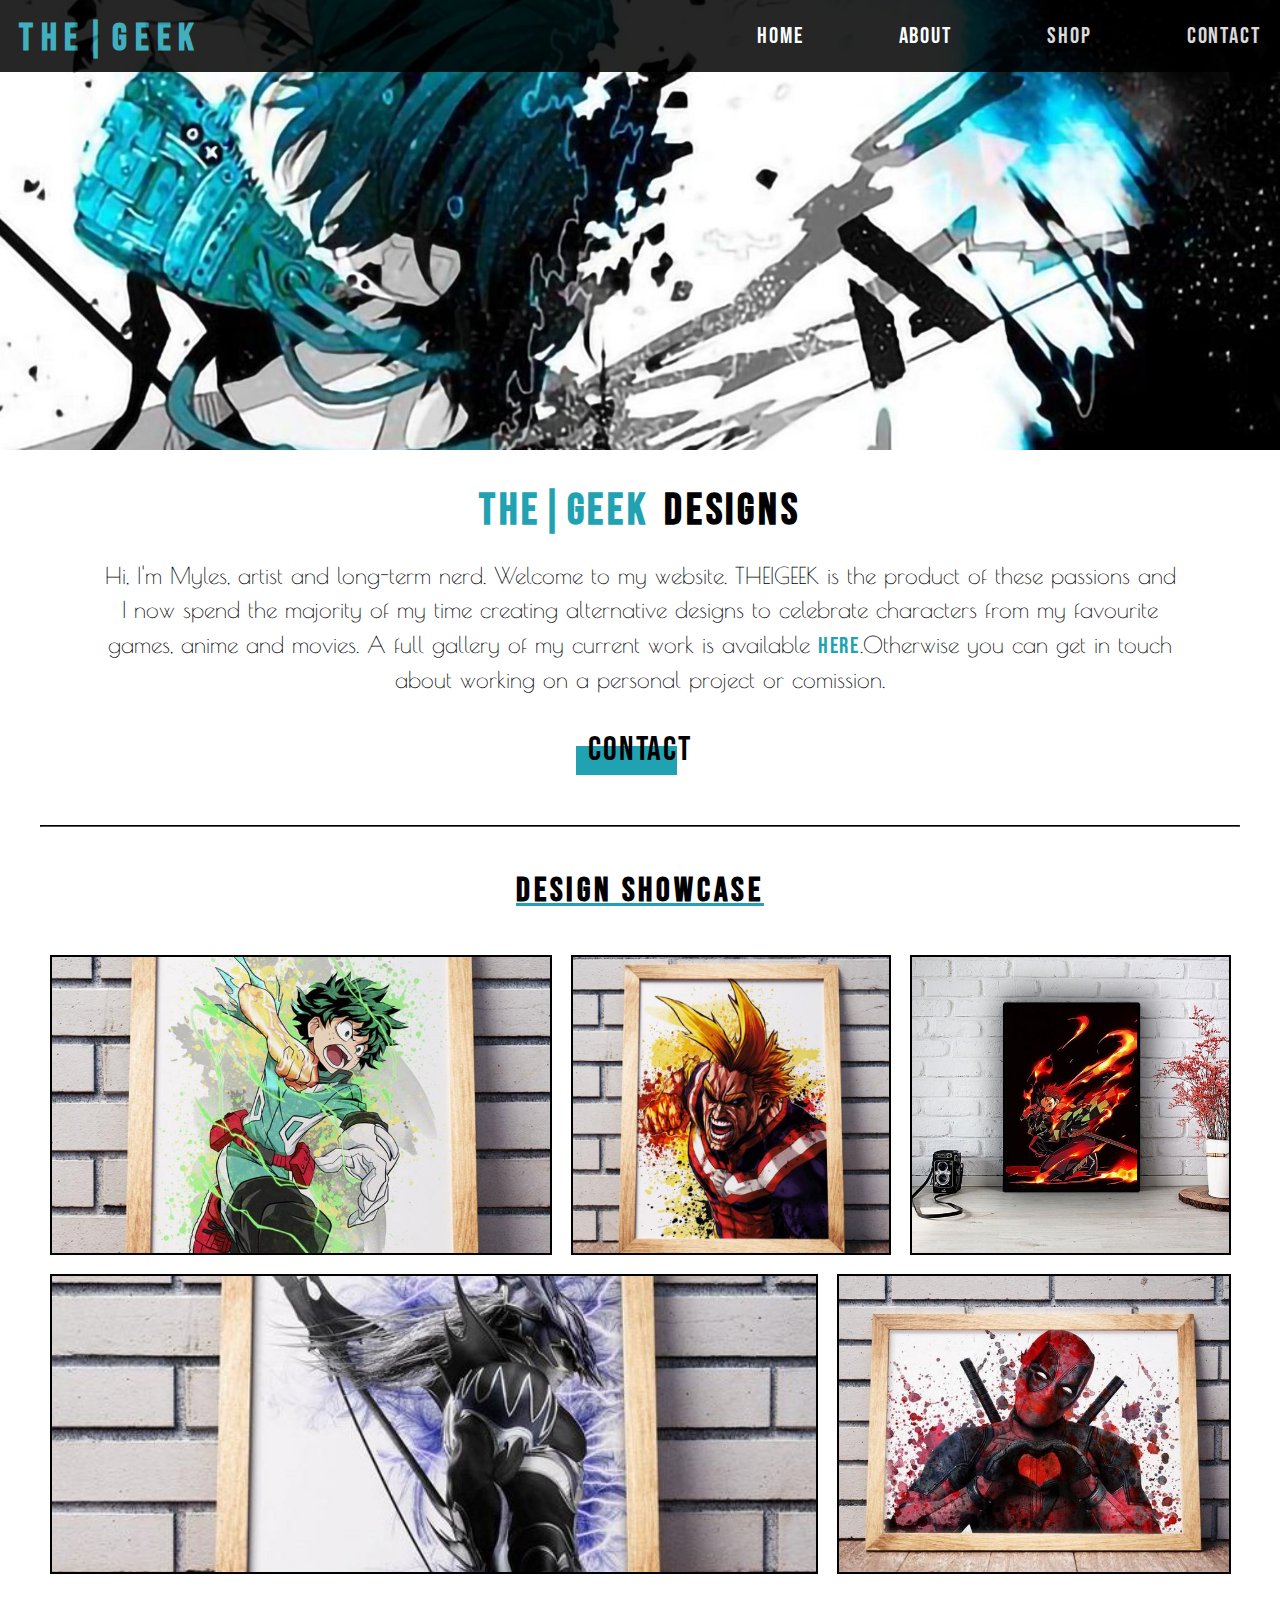
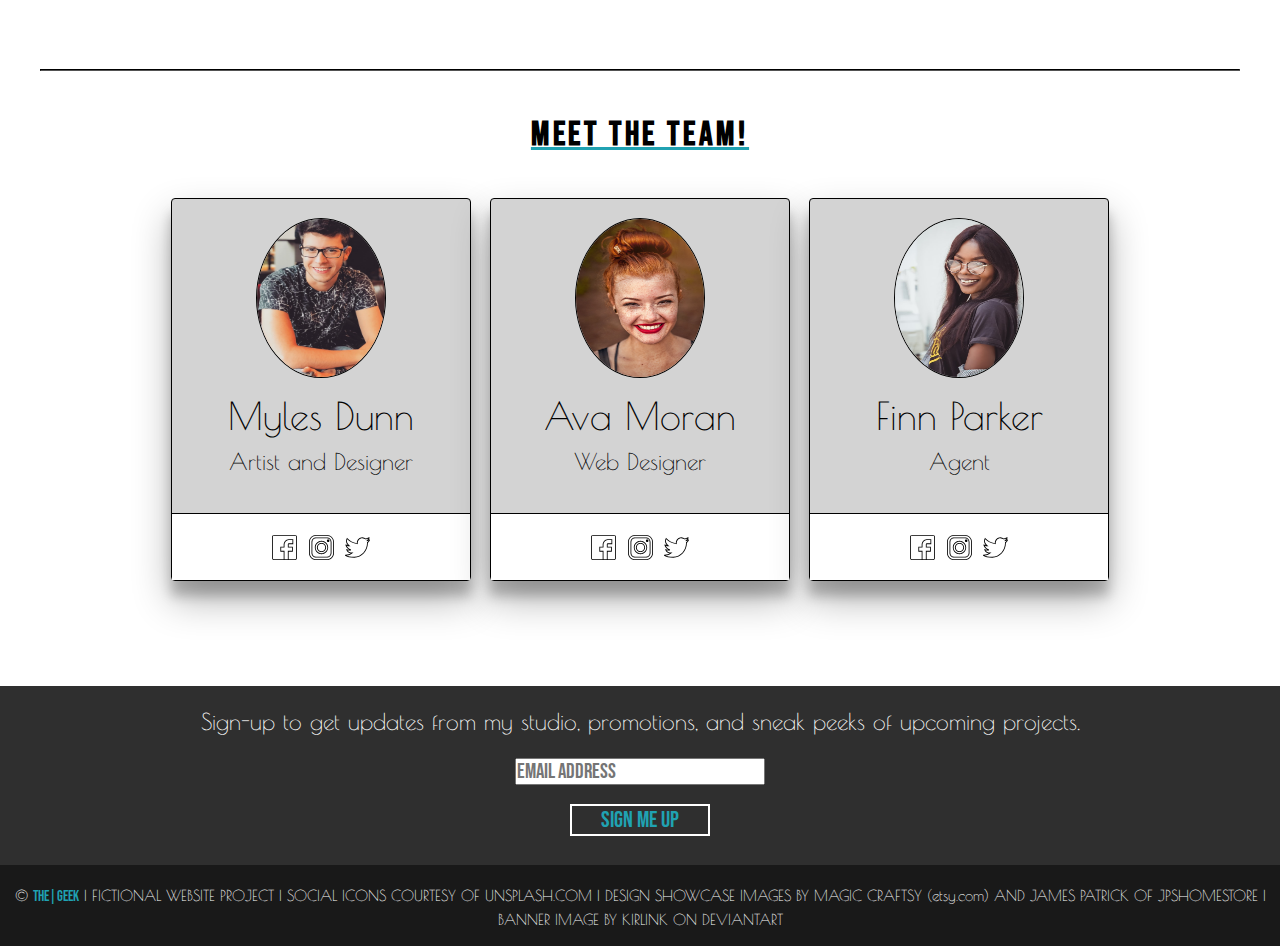
<file: index.html>
<html lang="en">

<head>
    <meta charset="UTF-8">
    <meta name="viewport" content="width=device-width, initial-scale=1.0">
    <title>The|Geek</title>
    <link rel="stylesheet" type="text/css" href="CSS/styles.css">
</head>

<body>
    <header>
        <h6>The|Geek</h6>
        <label for="nav-toggle" class="nav-toggle-label">
            <span></span>
        </label>
        <input class="nav-toggle" id="nav-toggle" type="checkbox" />
        <nav>
            <ul>
                <li><a href="#">Home</a></li>
                <li><a href="#">About</a></li>
                <li><a href="#">Shop</a></li>
                <li><a href="#">Contact</a></li>
            </ul>
        </nav>                   
    </header>

    <div class="banner">
    </div>       

    <main>
        <section class="business-introduction">
            <h1><span>The|Geek</span> Designs</h1>
            <p>Hi, I'm Myles, artist and long-term nerd. Welcome to my website. THE|GEEK is the product of these
                passions and I now spend the majority of my time creating alternative designs to celebrate characters
                from my favourite games, anime and movies. A full gallery of my current work is available <a
                href="#">here</a>.Otherwise you can get in touch about working on a personal project or comission.
            </p>
            <div class="button-wrapper">
                <a href="#"><button class="contact-button">Contact</button></a>
            </div>
        </section>
        <hr />
        <section class="gallery-wrapper">
            <h2>Design Showcase</h2>
            <div class="gallery-rows">
                <article class="images image1">
                    <div class="description desc1">
                        <h4>Anime</h4>
                        <h3>Midoriya Izuku (Deku)-Boku no Hīrō Akademia</h3>
                    </div>
                </article>

                <article class="images image2">
                    <div class="description desc2">
                        <h4>Anime</h4>
                        <h3>Toshinori Yagi (All Might)-Boku no Hīrō Akademia</h3>
                    </div>
                </article>

                <article class="images image3">
                    <div class="description desc3">
                        <h4>Anime</h4>
                        <h3>Kamado Tanjiro-Kimetsu no Yaiba</h3>
                    </div>
                </article>

                <article class="images image4">
                    <div class="description desc4">
                        <h4>Game</h4>
                        <h3>Kain Highwind-Final Fantasy IV</h3>
                    </div>
                </article>

                <article class="images image5">
                    <div class="description desc5">
                        <h4>Film/Graphic Novel</h4>
                        <h3>Deadpool</h3>
                    </div>
                </article>
            </div>
        </section>
        <hr />

        <section class="team-wrapper">
            <h2>Meet the Team!</h2>
            <div class="team-card-wrapper">
            <article>                
                <div class="our-team">

                    <div class="team team1">
                        <img src="/Resources/member1.jpg" alt="" />
                    </div>

                    <div class="team1-role">
                        <p class="card-text name">Myles Dunn</p>
                        <p class="card-text">Artist and Designer</p>
                        <div class="social-links">
                            <a href="#"><img src="/Resources/facebook (3).svg" /></a>
                            <a href="#"><img src="/Resources/instagram (1).svg" /></a>
                            <a href="#"><img src="/Resources/twitter (2).svg" /></a>
                        </div>
                    </div>

                </div>
            </article>
            
           
            <article>
                <div class="our-team">
                    <div class="team team2">
                        <img src="/Resources/member2.jpg" alt="" />
                    </div>

                    <div class="team1-role">
                        <p class="card-text name">Ava Moran</p>
                        <p class="card-text">Web Designer</p>
                        <div class="social-links">
                            <a href="#"><img src="/Resources/facebook (3).svg" /></a>
                            <a href="#"><img src="/Resources/instagram (1).svg" /></a>
                            <a href="#"><img src="/Resources/twitter (2).svg" /></a>
                        </div>
                    </div>
                </div>
            </article>
            

            <article>
                <div class="our-team">
                    <div class="team team">
                        <img src="/Resources/agent2.jpg" alt="" />
                    </div>

                    <div class="team1-role">
                        <p class="card-text name">Finn Parker</p>
                        <p class="card-text">Agent</p>
                        <div class="social-links">
                            <a href="#"><img src="/Resources/facebook (3).svg" /></a>
                            <a href="#"><img src="/Resources/instagram (1).svg" /></a>
                            <a href="#"><img src="/Resources/twitter (2).svg" /></a>
                        </div>
                    </div>
                </div>
            </article>
            </div>
        </div>
        </section>

        <section class="sign-up">
            <p>Sign-up to get updates from my studio, promotions, and sneak peeks of upcoming projects.</p>
            <div class="sign-up-form">
                <label for="email"></label>
                <input type="email" id="email" name="email" required placeholder="Email Address" />
                <button class="sign-up-button">Sign Me Up</button>
            </div>
        </section>
    </main>
    <footer>
        <p>&#169 <span>THE|GEEK</span> | FICTIONAL WEBSITE PROJECT | SOCIAL ICONS COURTESY OF UNSPLASH.COM | DESIGN SHOWCASE IMAGES BY MAGIC
            CRAFTSY (etsy.com) AND JAMES PATRICK OF JPSHOMESTORE | BANNER IMAGE BY KIRLINK ON DEVIANTART</p>
    </footer>
</body>
</html>
</file>
<file: CSS/styles.css>
/* FONT STYLES */

@font-face {
    font-family: "Bebas Neue";
    src: url('/Resources/BebasNeue-Regular.woff2') format('woff2'),
        url('/Resources/BebasNeue-Regular.woff') format('woff');
    font-weight: 400;
    font-style: normal;   
}

@font-face {
    font-family: "Poiret One";
    src: url('/Resources/PoiretOne-Regular.woff2') format('woff2'),
        url('/Resources/PoiretOne-Regular.woff') format('woff');
    font-weight: 400;
    font-style: normal;   
}



/* GLOBAL STYLES */

* {
    margin: 0;
    padding: 0;
    box-sizing: border-box;
    font-family: "Bebas Neue"
}


html {
    font-size: 16px;
    line-height: 1.5;
    text-align: center;
    color: rgb(0, 0, 0);
}


@media screen and (min-width: 320px) {
    html {
      font-size: calc(16px + 6 * ((100vw - 320px) / 680));
    }
  }
  @media screen and (min-width: 1000px) {
    html {
      font-size: 19px;
    }
  }


.banner {    
    background-image: url('/Resources/banner2.jpg'); 
    width: 100%;
    background-repeat: no-repeat;
    background-position: top center;
    background-size: cover; 
    min-height: 400px;     
}


@media only screen and (min-width: 1000px) {
    .banner {
        min-height: 450px;
        background-image: url('/Resources/banner3.jpg');
    }
}


h1,
h2 {
    letter-spacing: 0.2rem;
    margin-bottom: 0.5rem;
    padding-top: 2rem;
}


h1 {      
    word-spacing: 0.1em;    
    font-size: 2.3rem;    
    padding-top: 0.5rem;
    margin-bottom: 0.8rem;        
}


h2 {    
    font-size: 1.8rem;     
    color: black;    
    text-decoration: underline;
    text-decoration-color: rgb(32, 162, 178);
    margin-bottom: 1.5rem;
}


h4,
h3 {
    font-family: "Poiret One";
    padding-left: 0.5rem;
}


h3 {
    padding-bottom: 0.5rem;
}


h6 {    
    font-size: 2rem;
    letter-spacing: 0.2em; 
    text-align: center;    
}


h6, 
h1 > span,
a:hover
 {
    color:rgb(32, 162, 178);   
}


p {
    font-family: "Poiret One";
    margin-bottom: 0.8rem;    
    font-size: 1.2rem;     
}


p a {
    color:rgb(32, 162, 178);    
}


p a:hover {
    color: rgb(45, 45, 45);
}


ol, ul {
    list-style: none;
}


a {
    text-decoration: none;
    color: rgb(255, 255, 255);
    font-size: 1.2rem;    
    letter-spacing: 0.1rem;
}

hr {
    border-color: rgb(0, 0, 0);    
    max-width: 1200px;    
    margin: 0 auto;    
}





/* NAV STYLES */

 header {
    background-color: rgb(0, 0, 0);
    text-align: left;
    position: fixed;
    z-index: 1000;
    width: 100%;
    opacity: 0.85;   
}


nav {
    position: absolute;
    top: 100%;
    left: 0;
    background-color: rgb(0, 0, 0);
    width: 100%;
    transform: scale(1,0);   
}


nav li {
    margin: 0 0 1em 1em;    
}


nav a {
    color: rgb(255, 255, 255);   
    font-size: 1.2rem;    
    opacity: 0;       
}


nav a:hover {
    color:rgb(32, 162, 178);   
}


.nav-toggle:checked ~ nav {
    transform: scale(1,1);    
}


.nav-toggle:checked ~ nav a {
    opacity: 1;
    
}


.nav-toggle {
    display: none;
}


.nav-toggle-label {
    position: absolute;
    top: 0;
    left:0;
    margin-left: 1em;    
    height: 100%;
    display: flex;
    align-items: center;
    cursor: pointer;
}


.nav-toggle-label span,
.nav-toggle-label span::before,
.nav-toggle-label span::after {
    display: block;
    background: rgb(255, 255, 255);
    height: 2px;
    width: 2em;
    border-radius: 2px;
    position: relative;
    
}


.nav-toggle-label span::before,
.nav-toggle-label span::after {
    content: '';
    position: absolute;
}


.nav-toggle-label span::before, .nav-toggle-label span::after {
    bottom: 7px;
}


.nav-toggle-label span::after {
    top: 7px;
}


@media only screen and (min-width: 700px) {

    header {
        display: grid;
        grid-template-columns: 1fr minmax(200px, 1fr) minmax(300px, 3fr) 1fr;       
    }


    nav {             
        all:unset;   
        display: flex;
        justify-content: flex-end;
        padding-top: 1rem;         
        grid-column: 2 / 5;       
    }

    nav a {
        opacity: 1;
    }


    .nav-toggle-label {
        display: none;
    }


    h6 {
        display: flex;  
        margin-left: 1rem; 
        padding-top: 0.5rem;               
    }

    
    nav ul {
        display: flex;
        justify-content: flex-end;          
    }


    nav li {
        margin-right: 2rem;        
    }


    nav li:last-of-type {
        margin-right: 1rem;    
    }    
   
}


@media only screen and (min-width: 1100px) {
    
    nav li {
        margin-right: 4rem;
    }

    nav li:last-of-type {
        margin-right: 1rem;
    }
}
    

/* BUSINESS INTRODUCTION STYLES */


.business-introduction {
     margin: 0 auto;
     display: flex;     
     flex-direction: column;
     align-items: center; 
     max-width: 1100px;    
     padding: 1rem 0.5rem 2rem 0.5rem;       
}


.button-wrapper {
    display: flex;
    justify-content: center;    
}


.contact-button {    
    cursor: pointer;    
    color: rgb(0, 0, 0);
    padding: 0.5em 1.3em;    
    background: transparent;
    font-size: 1.8rem;
    border: 0;        
    position: relative; 
    letter-spacing: 0.1rem;    
}


.contact-button::after { 
    content: '';
    position: absolute;
    height: .85em;
    width: 52%;    
    left: 17%;
    top: 45%;
    z-index: -1;
    transition: transform 175ms cubic-bezier(1,.04,.56,1.55);
    transform-origin: bottom left;
    background: rgb(32, 162, 178);
}

.contact-button:hover::after  { 
    transform: scale(1.25, 1.8);
}



/* GALLERY STYLES */

.gallery-wrapper {
     margin: 0 auto;
     max-width: 1200px;     
}


.gallery-rows {
    width: 100%;    
    display: flex;
    flex-wrap: wrap;
    justify-content: center;
    margin-bottom: 2rem;    
}


.images {       
    display: flex;
    flex-wrap: wrap;    
    align-items: flex-end;
    width: 300px;    
    height: 300px;
    margin: 0.5rem;
    border: 2px solid rgb(0, 0, 0);           
}

.images:hover {
    box-shadow: 0 5px 25px rgba(0,0,0,1);
}


.image1 {    
    background-image: url('/Resources/Deku.jpg');
    background-repeat: no-repeat;
    background-position: center;
    background-size: cover;
    flex-grow: 10;
    
}

.image2 {
    background-image: url('/Resources/AllMight.jpg');
    background-repeat: no-repeat;
    background-position: center;
    background-size: cover; 
    flex-grow: 1; 
    
}

.image3 {
    background-image: url('/Resources/Hinokami.jpg');
    background-repeat: no-repeat;
    background-position: center;
    background-size: cover; 
    flex-grow: 1;
}

.image4 {
    background-image: url('/Resources/Cain1.jpg');
    background-repeat: no-repeat;
    background-position: center;
    background-size: cover;
    flex-grow: 10;
}

.image5 {
    background-image: url('/Resources/deadpool1.jpg');
    background-repeat: no-repeat;
    background-position: center;
    background-size: cover;
    flex-grow: 2;
    margin-bottom: 3rem;
}


.description {  
    width: 100%; 
    display: none;
    padding: 0.05rem;
    text-align: left;  
    background-color: rgb(0, 0, 0);
    color: rgb(255, 255, 255);
    opacity: 0.9;     
}


.images:hover>.description  {
    display: block;   
}


 
/* TEAM MEMBERS STYLES */

.team-wrapper {     
    flex-direction: column; 
    margin: 0 auto;
    max-width: 1200px;     
    padding-bottom: 5rem;    
}
    
    
.team-card-wrapper {    
    justify-content: center;
}


.team-wrapper,
.team-card-wrapper,
.our-team,
.team,
.team-role,
.social-links {
    display: flex;
    flex-wrap: wrap;
}


.our-team {    
    flex-direction: column;
    width: 300px;   
    padding-top: 1rem;
    margin-bottom: 2rem;    
    border-radius: 4px;       
    box-shadow: 0 19px 38px rgba(0,0,0,0.30), 0 15px 12px rgba(0,0,0,0.22);
    background-color: rgb(211, 211, 211);   
}


@media only screen and (min-width: 540px) {
    .our-team {
        margin: 0.5rem;
    }
}


.team, .team1-role {    
    flex-direction: column;    
    align-items: center;     
}


.team img {
    display: block;
    width: 130px;
    height: 160px;
    border-radius: 100%;
    margin-bottom: 0.8rem;    
}

.our-team,
.team img {
    border: 1px solid rgb(0, 0, 0) ;
}


.card-text {
    line-height: normal;        
    margin-bottom: 2rem;    
}

.name {
    font-size: 2rem;
    margin-bottom: 0.5rem;
}


.social-links {       
    justify-content: center; 
    width: 100%;    
    padding: 0.8rem 0;
    border-top: 1px solid rgb(0, 0, 0);     
    background-color: rgb(255, 255, 255);    
}


.social-links img {    
    width: 25px;  
    margin: 0.3rem;   
}

.social-links img:hover, 
.social-links img:focus {
    opacity: 0.5;
}


/* SIGN-UP STYLES */


.sign-up-form {
    display: flex;
    flex-direction: column;
    align-items: center;    
}


.sign-up {
    padding-top: 1rem;
    background-color: rgb(47, 47, 47);
    
}

.sign-up p {    
    color: rgb(255, 255, 255);
    margin: 0 0.5rem;
    padding-bottom: 1rem;
}

.sign-up input {
    height: 3vh;
    width: 250px;
    margin-bottom: 1rem;
    font-size: 1.1rem;    
}

.sign-up button {
    margin-bottom: 1.5rem;
    min-width: 140px;    
    max-width: 400px;
    border: 2px solid rgb(255, 255, 255);    
    color:rgb(32, 162, 178);
    font-size: 1.2rem;
    background-color: transparent;
}

.sign-up-button:hover {
    cursor: pointer;
    background-color: rgb(211, 211, 211);
}



/* FOOTER STYLES */

footer {
    display: flex;
    justify-content: center;
    align-items: center;
    background-color: rgb(25, 25, 25);
    color: rgb(255, 255, 255);
    height: auto;
}

footer p {
    padding-top: 1rem;
    font-size: .8rem;
}

footer p span {
    color:rgb(32, 162, 178);
}
</file>
